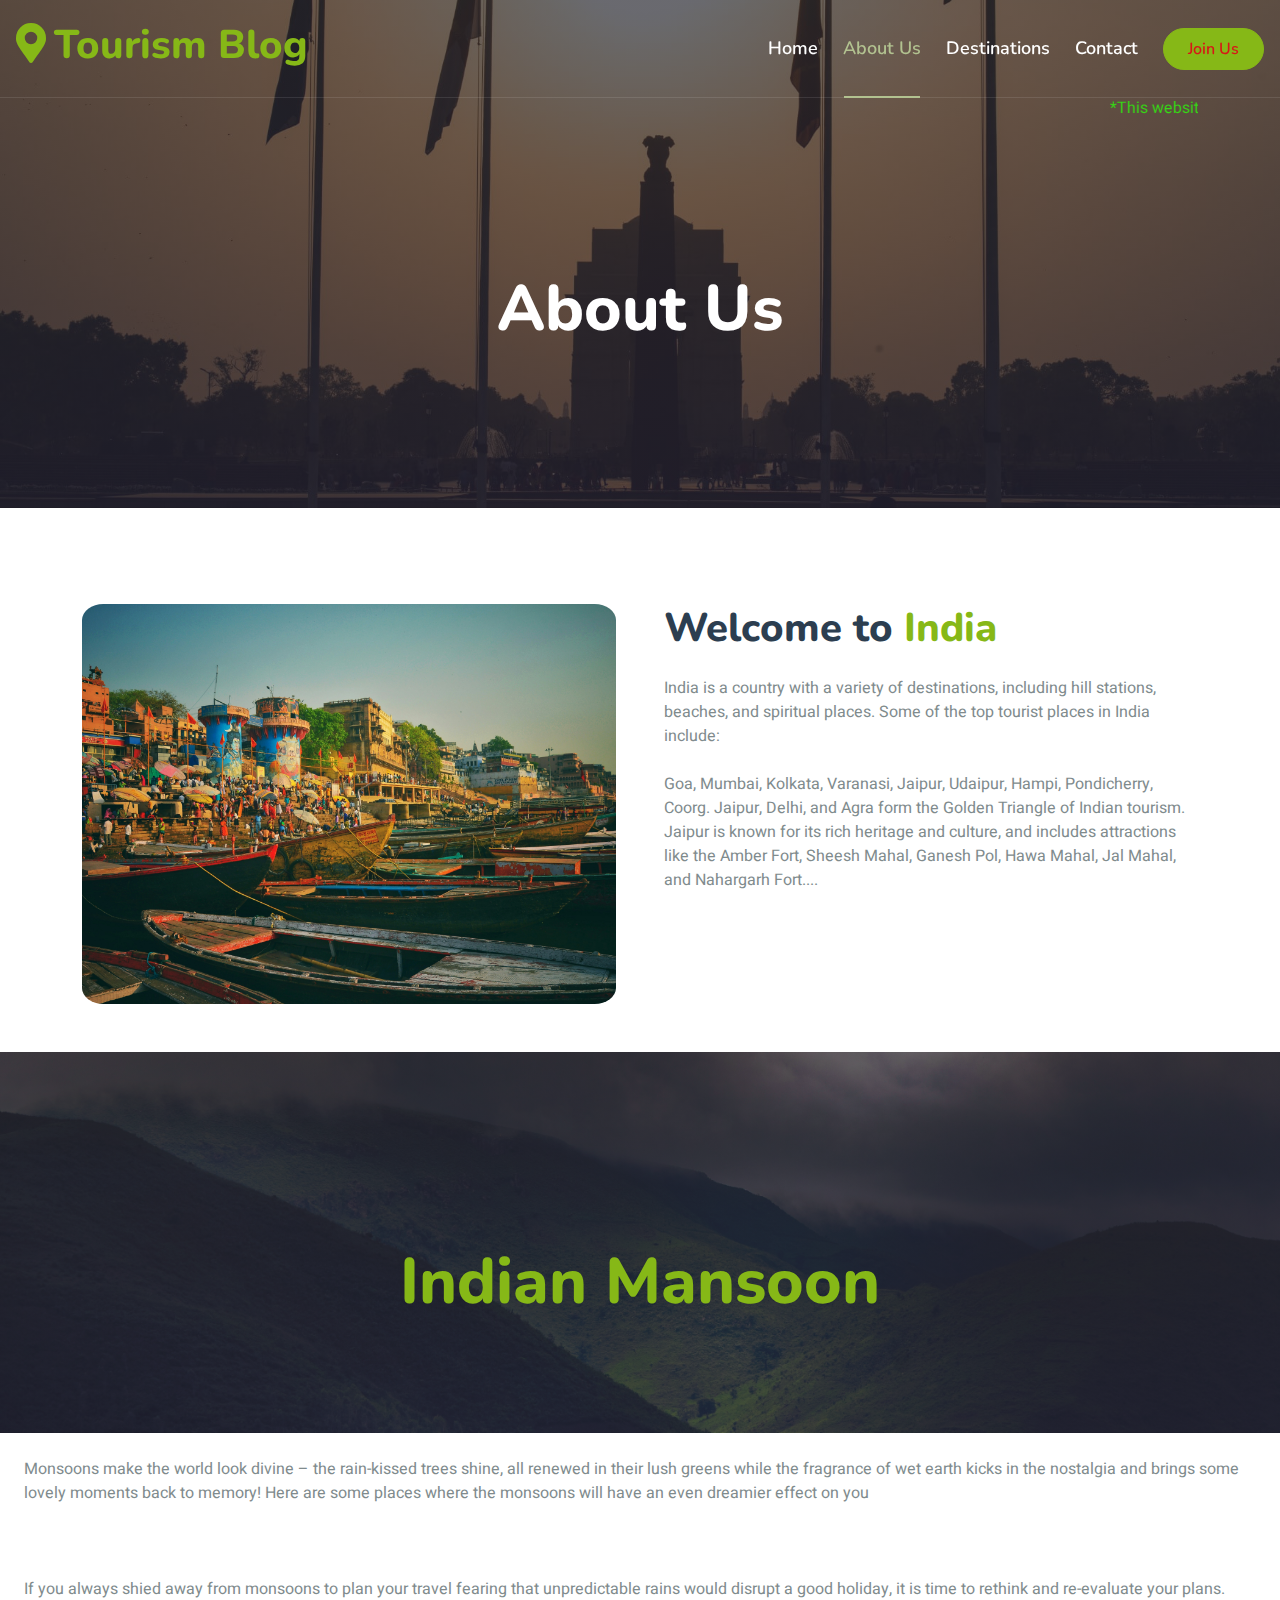
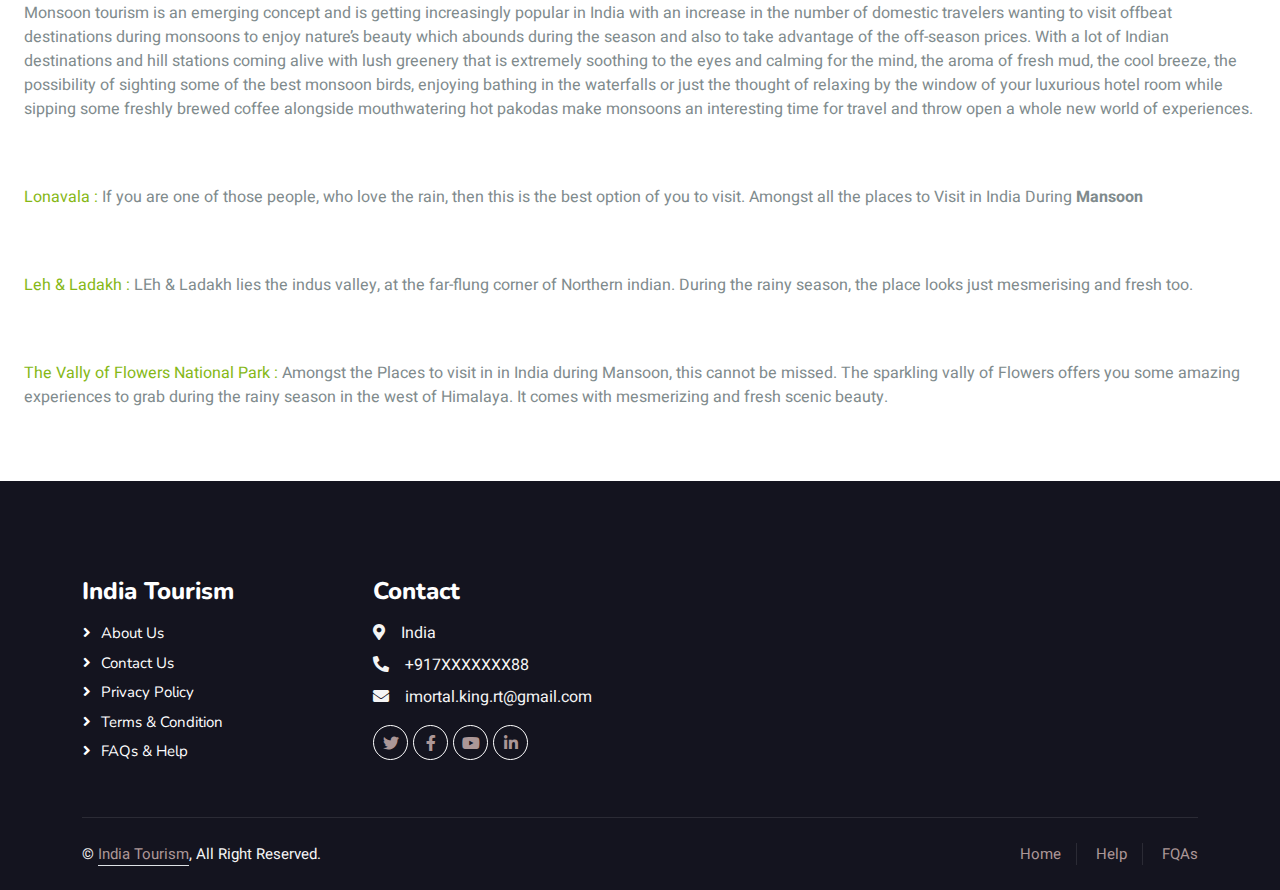
<file: about.html>
<!DOCTYPE html>
<html lang="en">
<head>
    <meta charset="utf-8">
    <title>About Us</title>
    <meta content="width=device-width, initial-scale=1.0" name="viewport">
    <meta content="" name="keywords">
    <meta content="" name="description">

    <link rel="preconnect" href="https://fonts.googleapis.com">
    <link rel="preconnect" href="https://fonts.gstatic.com" crossorigin>
    <link href="https://fonts.googleapis.com/css2?family=Heebo:wght@400;500;600&family=Nunito:wght@600;700;800&display=swap" rel="stylesheet">

    <link href="https://cdnjs.cloudflare.com/ajax/libs/font-awesome/5.10.0/css/all.min.css" rel="stylesheet">
    <link href="https://cdn.jsdelivr.net/npm/bootstrap-icons@1.4.1/font/bootstrap-icons.css" rel="stylesheet">

    <link href="css/bootstrap.min.css" rel="stylesheet">

    <!-- Template Stylesheet -->
    <link href="css/style.css" rel="stylesheet">
    <link rel="icon" href="./img/curriculum-vitae.png">
</head>
<body>
    <!-- Navbar-->
    <div class="container-fluid position-relative p-0">
        <nav class="navbar navbar-expand-lg navbar-light px-4 px-lg-3 py-3 py-lg-0">
            <a href="" class="navbar-brand p-0">
                <h1 class="text-primary"><i class="fa fa-map-marker-alt me-2"></i>Tourism Blog</h1>
            </a>
            <button class="navbar-toggler" type="button" data-bs-toggle="collapse" data-bs-target="#navbarCollapse">
                <span class="fa fa-bars"></span>
            </button>
            <div class="collapse navbar-collapse" id="navbarCollapse">
                <div class="navbar-nav ms-auto py-0">
                    <a href="index.html" class="nav-item nav-link">Home</a>
                    <a href="about.html" class="nav-item nav-link active">About Us</a>
                    <a href="Destination.html" class="nav-item nav-link">Destinations</a>
                   <a href="contact.html" class="nav-item nav-link">Contact</a>
                </div>
                <a href="" class="btn btn-primary rounded-pill py-2 px-4">Join Us</a>
            </div>
        </nav>
        <div class="container-fluid- bg-primary py-5 mb-5 header">
            <div class="container py-5">
                 <marquee behavior="scroll direction="Left" scrollamount="10" style="color:#37d817;">*This website is created for blogging purpose only, and most of its content is taken from the internet. *यह वेबसाइट केवल ब्लॉगिंग उद्देश्य के लिए बनाई गई है, और इसकी अधिकांश सामग्री इंटरनेट से ली गई है।</marquee>
                <div class="row justify-content-center py-5">
                    <div class="col-lg-10 pt-lg-5 mt-lg-5 text-center">
                        <h1 class="display-3 text-white mb-3 animated slideInDown">About Us</h1>
                    </div>   
                </div>
            </div>
        </div>
    </div>

    <div class="container-xxl py-5">
        <div class="container">
            <div class="row g-5">
                <div class="col-lg-6 wow fadeInUp" data-wow-delay="0.1s" style="min-height: 400px;">
                    <div class="position-relative h-100">
                        <img class="img-fluid position-absolute w-100 h-100" src="img/pr.jpg" alt="" style="object-fit: cover; border-radius: 4%;">
                    </div>
                </div>
                <div class="col-lg-6 wow fadeInUp" data-wow-delay="0.3s">
                    <h1 class="mb-4">Welcome to <span class="text-primary">India</span></h1>
                    <p class="mb-4">India is a country with a variety of destinations, including hill stations, beaches, and spiritual places. Some of the top tourist places in India include:</p>                   
                    <p class="mb-4">Goa, Mumbai, Kolkata, Varanasi, Jaipur, Udaipur, Hampi, Pondicherry, Coorg. 
                        Jaipur, Delhi, and Agra form the Golden Triangle of Indian tourism. Jaipur is known for its rich heritage and culture, and includes attractions like the Amber Fort, Sheesh Mahal, Ganesh Pol, Hawa Mahal, Jal Mahal, and Nahargarh Fort.<span id="dots">...</span></p>
                </div>
            </div>
        </div>
    </div>

    <div class="container-xxl py-5 im">
        <div class="row justify-content-center py-5">
            <div class="col-lg-10 pt-lg-5 mt-lg-5 text-center">
                <h1 class="display-3 text-white mb-3 animated slideInDown"><span class="text-primary">Indian Mansoon</span></h1>
            </div>   
        </div>
    </div>
    <p class="mb-4 p-4">Monsoons make the world look divine – the rain-kissed trees shine, all renewed in their lush greens while the fragrance of wet earth kicks in the nostalgia and brings some lovely moments back to memory! Here are some places where the monsoons will have an even dreamier effect on you</p>
    <p class="mb-3 p-4">If you always shied away from monsoons to plan your travel fearing that unpredictable rains would disrupt a good holiday, it is time to rethink and re-evaluate your plans. Monsoon tourism is an emerging concept and is getting increasingly popular in India with an increase in the number of domestic travelers wanting to visit offbeat destinations during monsoons to enjoy nature’s beauty which abounds during the season and also to take advantage of the off-season prices. With a lot of Indian destinations and hill stations coming alive with lush greenery that is extremely soothing to the eyes and calming for the mind, the aroma of fresh mud, the cool breeze, the possibility of sighting some of the best monsoon birds, enjoying bathing in the waterfalls or just the thought of relaxing by the window of your luxurious hotel room while sipping some freshly brewed coffee alongside mouthwatering hot pakodas make monsoons an interesting time for travel and throw open a whole new world of experiences.
    </p>
    <p class="display-7  p-4 "><span class="text-primary">Lonavala :</span> If you are one of those people, who love the rain, then this is the best option of you to visit. Amongst all the places to Visit in India During <strong>Mansoon</strong></p>

    <p class="display-7 p-4"><span class="text-primary">Leh & Ladakh :</span>
    LEh & Ladakh lies the indus valley, at the far-flung corner of Northern indian. During the rainy season, the place looks just mesmerising and fresh too.</p>

    <p class="display-7 p-4"><span class="text-primary">The Vally of Flowers National Park :</span>
       Amongst the Places to visit in in India during Mansoon, this cannot be missed. The sparkling vally of Flowers offers you some amazing experiences to grab during the rainy season in the west of Himalaya. It comes with mesmerizing and fresh scenic beauty.</p>
    
    <div class="container-fluid bg-dark text-light footer pt-5 mt-5 wow fadeIn" data-wow-delay="0.1s">
        <div class="container py-5">
            <div class="row g-5">
                <div class="col-lg-3 col-md-6">
                    <h4 class="text-white mb-3">India Tourism</h4>
                    <a class="btn btn-link" href="./about.html">About Us</a>
                    <a class="btn btn-link" href="./contact.html">Contact Us</a>
                    <a class="btn btn-link" href="#">Privacy Policy</a>
                    <a class="btn btn-link" href="#">Terms & Condition</a>
                    <a class="btn btn-link" href="./contact.html">FAQs & Help</a>
                </div>
                <div class="col-lg-3 col-md-6">
                    <h4 class="text-white mb-3">Contact</h4>
                    <p class="mb-2"><i class="fa fa-map-marker-alt me-3"></i>India</p>
                    <p class="mb-2"><i class="fa fa-phone-alt me-3"></i>+917XXXXXXX88</p>
                    <p class="mb-2"><i class="fa fa-envelope me-3"></i>imortal.king.rt@gmail.com</p>
                    <div class="d-flex pt-2">
                        <a class="btn btn-outline-light btn-social" href=""><i class="fab fa-twitter"></i></a>
                        <a class="btn btn-outline-light btn-social" href=""><i class="fab fa-facebook-f"></i></a>
                        <a class="btn btn-outline-light btn-social" href=""><i class="fab fa-youtube"></i></a>
                        <a class="btn btn-outline-light btn-social" href=""><i class="fab fa-linkedin-in"></i></a>
                    </div>
                </div>
            </div>
        </div>
        <div class="container">
            <div class="copyright">
                <div class="row">
                    <div class="col-md-6 text-center text-md-start mb-3 mb-md-0">
                        &copy; <a class="border-bottom" href="#">India Tourism</a>, All Right Reserved.
                    </div>
                    <div class="col-md-6 text-center text-md-end">
                        <div class="footer-menu">
                            <a href="./index.html">Home</a>
                            <a href="./contact.html">Help</a>
                            <a href="./contact.html">FQAs</a>
                        </div>
                    </div>
                </div>
            </div>
        </div>
    </div>
    <a href="#" class="btn btn-lg btn-primary btn-lg-circle back-to-top"><i class="bi bi-arrow-up"></i></a>


    <!-- JavaScript Libraries -->
    <script src="https://code.jquery.com/jquery-3.4.1.min.js"></script>
    <script src="https://cdn.jsdelivr.net/npm/bootstrap@5.0.0/dist/js/bootstrap.bundle.min.js"></script>
    <!-- Template Javascript -->
    <script src="js/main.js"></script>
</body>

</html>
</file>
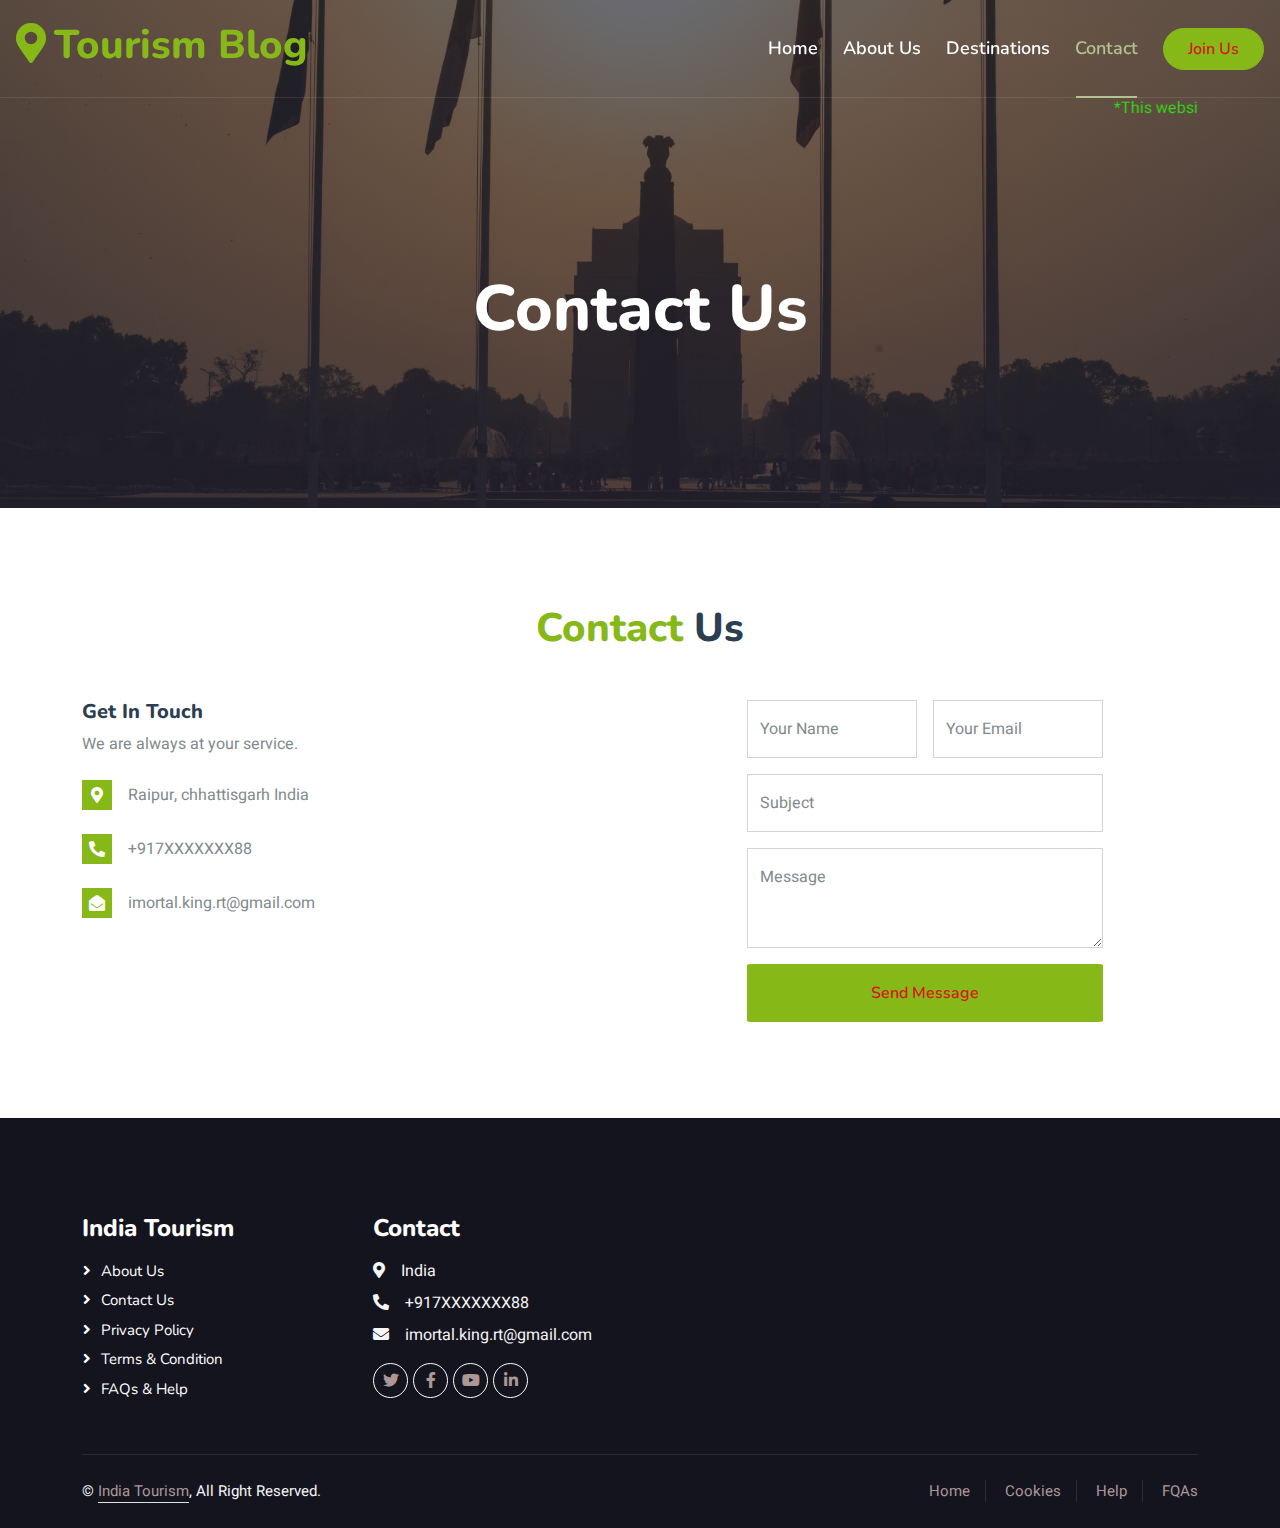
<file: contact.html>
<!DOCTYPE html>
<html lang="en">

<head>
    <meta charset="utf-8">
    <title>Contact Us</title>
    <meta content="width=device-width, initial-scale=1.0" name="viewport">
    <meta content="" name="keywords">
    <meta content="" name="description">

    <!-- Favicon -->
    <link href="./img/customer-service.png" rel="icon">

    <!-- Google Web Fonts -->
    <link rel="preconnect" href="https://fonts.googleapis.com">
    <link rel="preconnect" href="https://fonts.gstatic.com" crossorigin>
    <link href="https://fonts.googleapis.com/css2?family=Heebo:wght@400;500;600&family=Nunito:wght@600;700;800&display=swap" rel="stylesheet">

    <!-- Icon Font Stylesheet -->
    <link href="https://cdnjs.cloudflare.com/ajax/libs/font-awesome/5.10.0/css/all.min.css" rel="stylesheet">
    <link href="https://cdn.jsdelivr.net/npm/bootstrap-icons@1.4.1/font/bootstrap-icons.css" rel="stylesheet">

    <!-- Customized Bootstrap Stylesheet -->
    <link href="css/bootstrap.min.css" rel="stylesheet">

    <!-- Template Stylesheet -->
    <link href="css/style.css" rel="stylesheet">
</head>

<body>
    <div class="container-fluid position-relative p-0">
        <nav class="navbar navbar-expand-lg navbar-light px-4 px-lg-3 py-3 py-lg-0">
            <a href="" class="navbar-brand p-0">
                <h1 class="text-primary"><i class="fa fa-map-marker-alt me-2"></i>Tourism Blog</h1>
            </a>
            <button class="navbar-toggler" type="button" data-bs-toggle="collapse" data-bs-target="#navbarCollapse">
                <span class="fa fa-bars"></span>
            </button>
            <div class="collapse navbar-collapse" id="navbarCollapse">
                <div class="navbar-nav ms-auto py-0">
                    <a href="index.html" class="nav-item nav-link">Home</a>
                    <a href="about.html" class="nav-item nav-link">About Us</a>
                    <a href="Destination.html" class="nav-item nav-link">Destinations</a>
                   <a href="contact.html" class="nav-item nav-link active">Contact</a>
                </div>
                <a href="" class="btn btn-primary rounded-pill py-2 px-4">Join Us</a>
            </div>
        </nav>
        <div class="container-fluid- bg-primary py-5 mb-5 header">
            <div class="container py-5">
                 <marquee behavior="scroll direction="Left" scrollamount="10" style="color:#37d817;">*This website is created for blogging purpose only, and most of its content is taken from the internet. *यह वेबसाइट केवल ब्लॉगिंग उद्देश्य के लिए बनाई गई है, और इसकी अधिकांश सामग्री इंटरनेट से ली गई है।</marquee>
                <div class="row justify-content-center py-5">
                    <div class="col-lg-10 pt-lg-5 mt-lg-5 text-center">
                        <h1 class="display-3 text-white mb-3 animated slideInDown">Contact Us</h1>
                        
                    </div>
                </div>
            </div>
        </div>
    </div>


    <!-- Contact Start -->
    <div class="container-xxl py-5">
        <div class="container align-items-center">
            <div class="text-center wow fadeInUp">
                <h1 class="mb-5"><span class="text-primary">Contact </span>Us</h1>
            </div>
            <div class="row g-4">
                <div class="col-lg-7 col-md-6 wow fadeInUp">
                    <h5>Get In Touch</h5>
                    <p class="mb-4">We are always at your service.</p>
                    <div class="d-flex align-items-center mb-4">
                        <div class="d-flex align-items-center justify-content-center flex-shrink-0 bg-primary" style="width: 30px; height: 
                        30px;"">
                            <i class="fa fa-map-marker-alt text-white"></i>
                        </div>
                        <div class="ms-3">
                            
                            <p class="mb-0">Raipur, chhattisgarh India</p>
                        </div>
                    </div>
                    <div class="d-flex align-items-center mb-4">
                        <div class="d-flex align-items-center justify-content-center flex-shrink-0 bg-primary" style="width: 30px; height: 
                        30px;">
                            <i class="fa fa-phone-alt text-white"></i>
                        </div>
                        <div class="ms-3">
                            
                            <p class="mb-0">+917XXXXXXX88</p>
                        </div>
                    </div>
                    <div class="d-flex align-items-center">
                        <div class="d-flex align-items-center justify-content-center flex-shrink-0 bg-primary" style="width: 30px; height: 
                        30px;">
                            <i class="fa fa-envelope-open text-white" ></i>
                        </div>
                        <div class="ms-3">
                            <p class="mb-0">imortal.king.rt@gmail.com</p>
                        </div>
                    </div>
                </div>
               
                <div class="col-lg-4 col-md-12 wow fadeInUp" >
                    <form>
                        <div class="row g-3">
                            <div class="col-md-6">
                                <div class="form-floating">
                                    <input type="text" class="form-control" id="name" placeholder="Your Name">
                                    <label for="name">Your Name</label>
                                </div>
                            </div>
                            <div class="col-md-6">
                                <div class="form-floating">
                                    <input type="email" class="form-control" id="email" placeholder="Your Email">
                                    <label for="email">Your Email</label>
                                </div>
                            </div>
                            <div class="col-12">
                                <div class="form-floating">
                                    <input type="text" class="form-control" id="subject" placeholder="Subject">
                                    <label for="subject">Subject</label>
                                </div>
                            </div>
                            <div class="col-12">
                                <div class="form-floating">
                                    <textarea class="form-control" placeholder="Leave a message here" id="message" style="height: 100px"></textarea>
                                    <label for="message">Message</label>
                                </div>
                            </div>
                            <div class="col-12">
                                <button class="btn btn-primary w-100 py-3" type="submit" style="border-radius: 2%;">Send Message</button>
                            </div>
                        </div>
                    </form>
                </div>
            </div>
        </div>
    </div>
    <!-- Contact End -->


    <!-- Footer Start -->
    <div class="container-fluid bg-dark text-light footer pt-5 mt-5 wow fadeIn" data-wow-delay="0.1s">
        <div class="container py-5">
            <div class="row g-5">
                <div class="col-lg-3 col-md-6">
                    <h4 class="text-white mb-3">India Tourism</h4>
                    <a class="btn btn-link" href="./about.html">About Us</a>
                    <a class="btn btn-link" href="./contact.html">Contact Us</a>
                    <a class="btn btn-link" href="#">Privacy Policy</a>
                    <a class="btn btn-link" href="#">Terms & Condition</a>
                    <a class="btn btn-link" href="./contact.html">FAQs & Help</a>
                </div>
                <div class="col-lg-3 col-md-6">
                    <h4 class="text-white mb-3">Contact</h4>
                    <p class="mb-2"><i class="fa fa-map-marker-alt me-3"></i>India</p>
                    <p class="mb-2"><i class="fa fa-phone-alt me-3"></i>+917XXXXXXX88</p>
                    <p class="mb-2"><i class="fa fa-envelope me-3"></i>imortal.king.rt@gmail.com</p>
                    <div class="d-flex pt-2">
                        <a class="btn btn-outline-light btn-social" href=""><i class="fab fa-twitter"></i></a>
                        <a class="btn btn-outline-light btn-social" href=""><i class="fab fa-facebook-f"></i></a>
                        <a class="btn btn-outline-light btn-social" href=""><i class="fab fa-youtube"></i></a>
                        <a class="btn btn-outline-light btn-social" href=""><i class="fab fa-linkedin-in"></i></a>
                    </div>
                </div>
                
                
            </div>
        </div>
        <div class="container">
            <div class="copyright">
                <div class="row">
                    <div class="col-md-6 text-center text-md-start mb-3 mb-md-0">
                        &copy; <a class="border-bottom" href="#">India Tourism</a>, All Right Reserved.

                    </div>
                    <div class="col-md-6 text-center text-md-end">
                        <div class="footer-menu">
                            <a href="./index.html">Home</a>
                            <a href="">Cookies</a>
                            <a href="./contact.html">Help</a>
                            <a href="./contact.html">FQAs</a>
                        </div>
                    </div>
                </div>
            </div>
        </div>
    </div>
    <!-- Footer End -->


  

    <!-- JavaScript Libraries -->
    <script src="https://code.jquery.com/jquery-3.4.1.min.js"></script>
    <script src="https://cdn.jsdelivr.net/npm/bootstrap@5.0.0/dist/js/bootstrap.bundle.min.js"></script>
   
    <!-- Template Javascript -->
    <script src="js/main.js"></script>
</body>

</html>
</file>
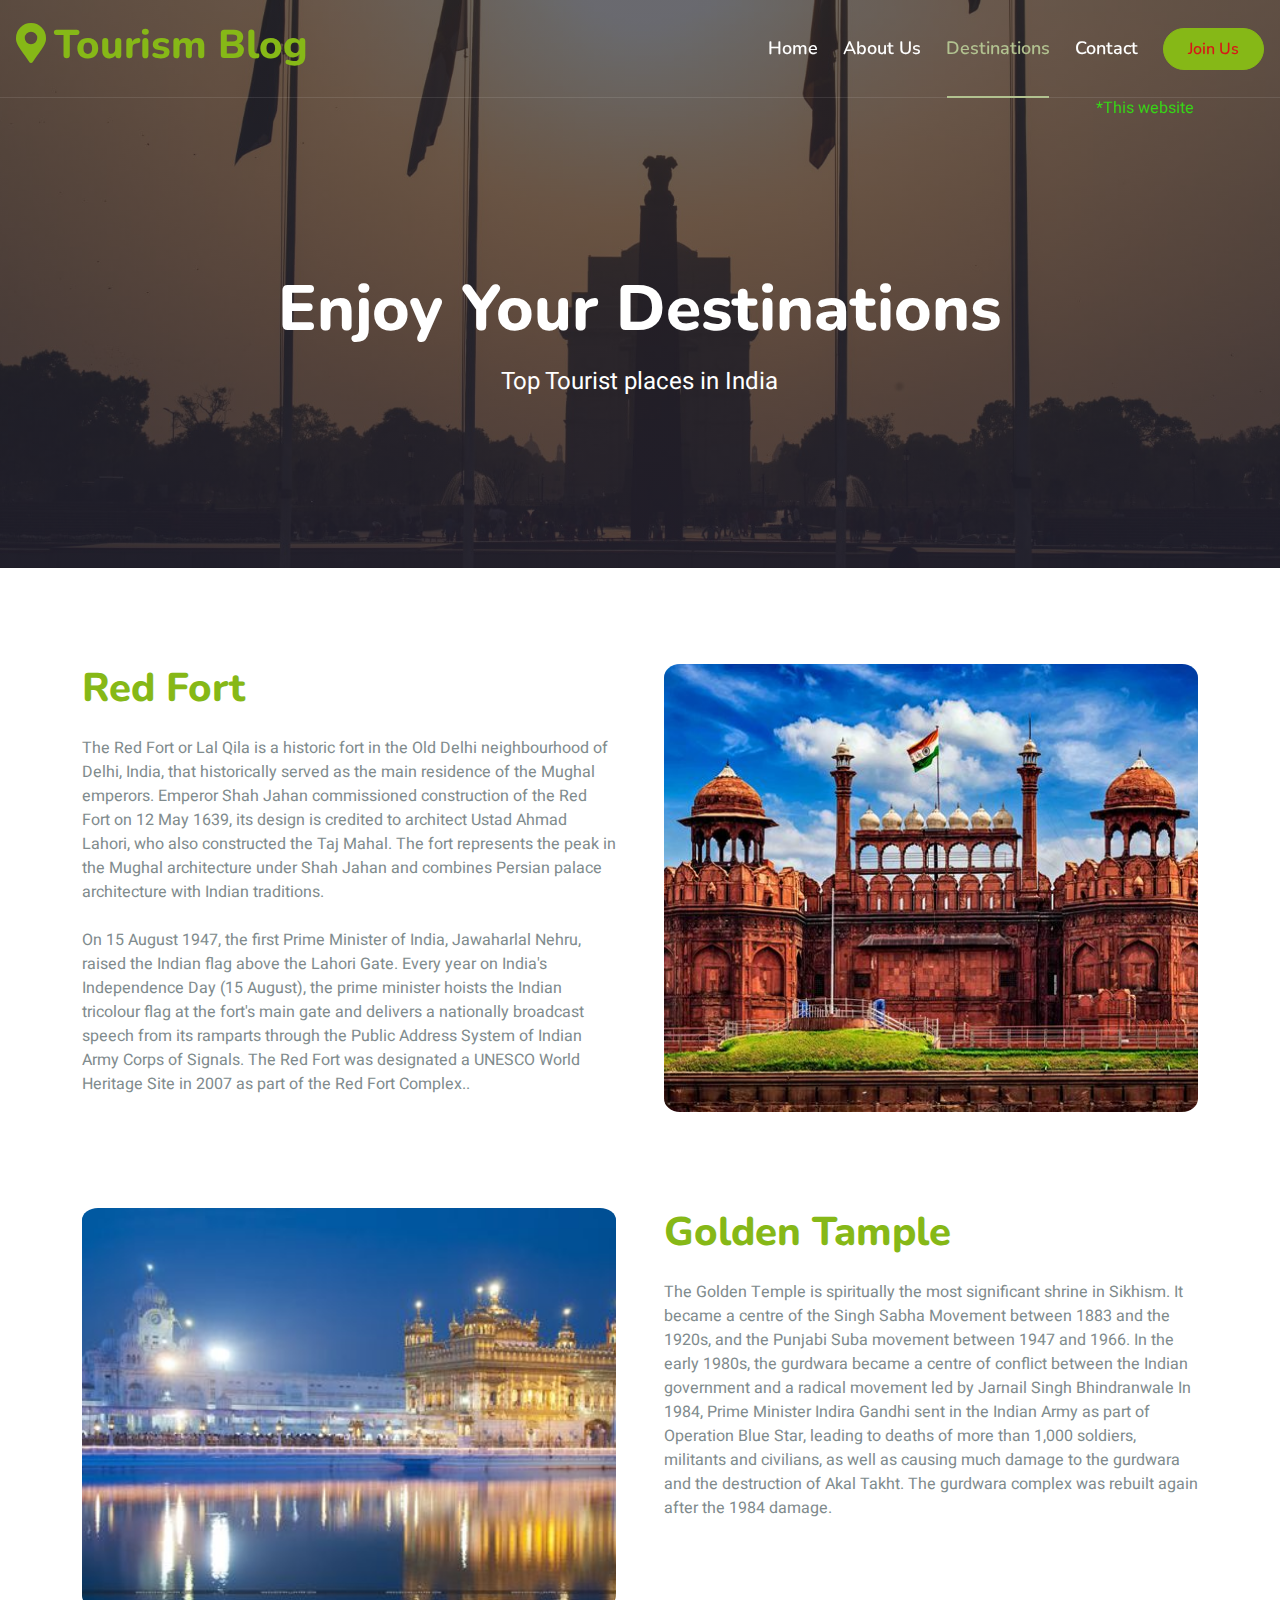
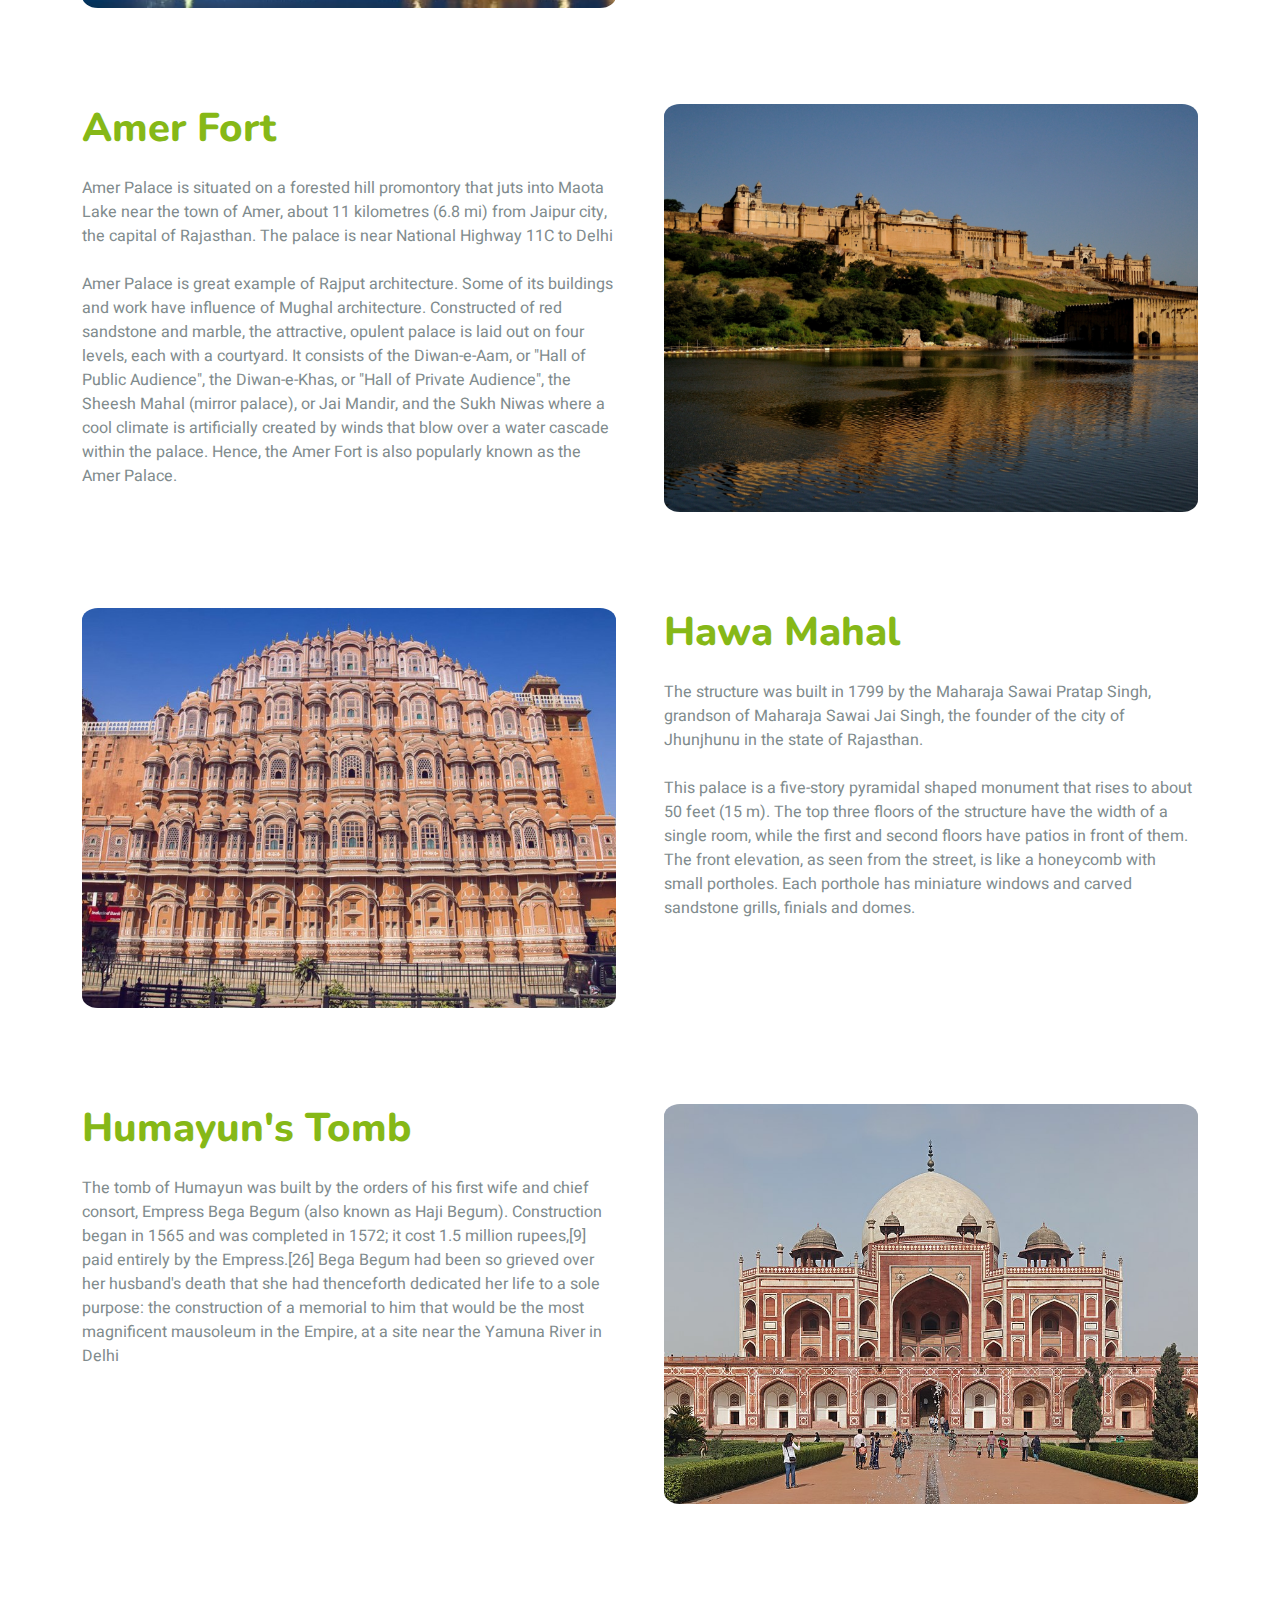
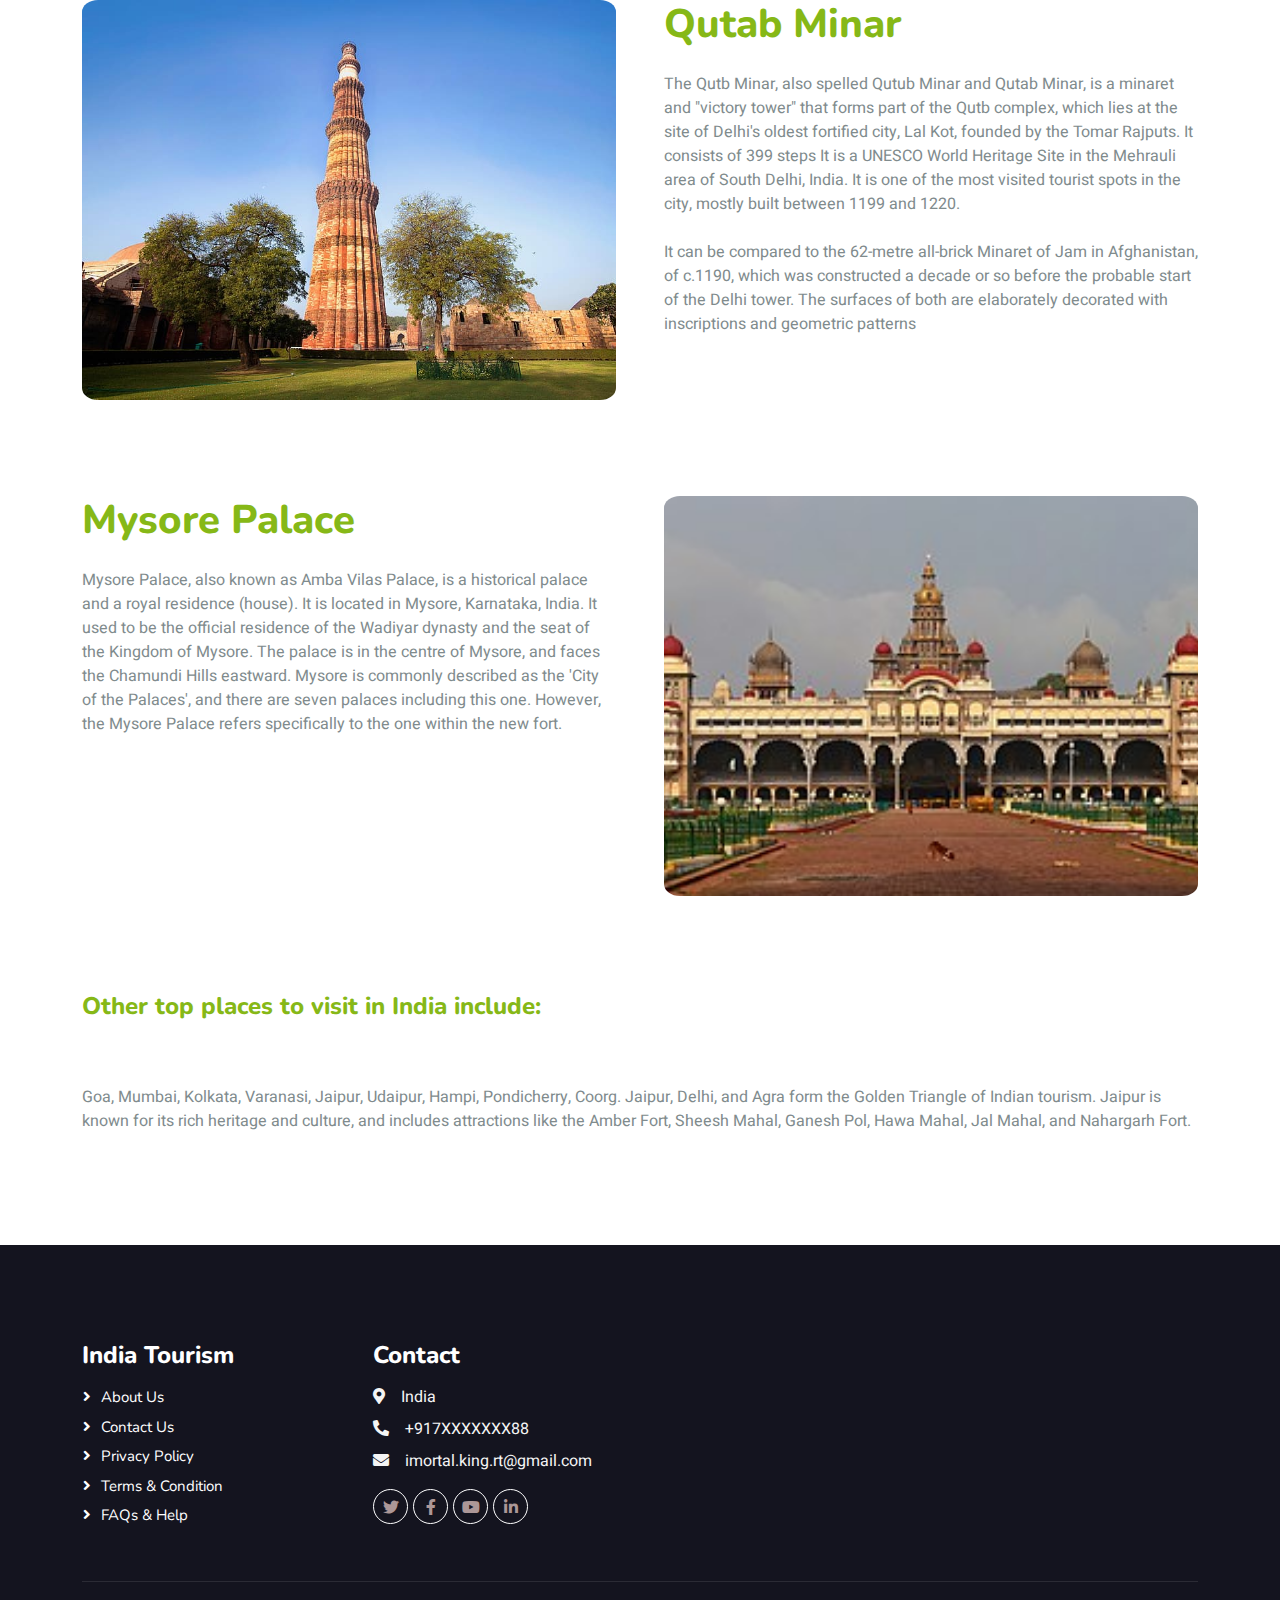
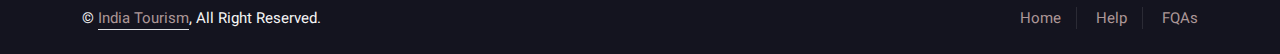
<file: Destination.html>
<!DOCTYPE html>
<html lang="en">
<head>
    <meta charset="utf-8">
    <title>Destination</title>
    <meta content="width=device-width, initial-scale=1.0" name="viewport">
    <meta content="" name="keywords">
    <meta content="" name="description">

    <link rel="preconnect" href="https://fonts.googleapis.com">
    <link rel="preconnect" href="https://fonts.gstatic.com" crossorigin>
    <link href="https://fonts.googleapis.com/css2?family=Heebo:wght@400;500;600&family=Nunito:wght@600;700;800&display=swap" rel="stylesheet">

    <link href="https://cdnjs.cloudflare.com/ajax/libs/font-awesome/5.10.0/css/all.min.css" rel="stylesheet">
    <link href="https://cdn.jsdelivr.net/npm/bootstrap-icons@1.4.1/font/bootstrap-icons.css" rel="stylesheet">

    <link href="css/bootstrap.min.css" rel="stylesheet">

    <!-- Template Stylesheet -->
    <link href="css/style.css" rel="stylesheet">
        <link rel="icon" href="./img/map.png">
</head>
<body>
    <!-- Navbar -->
    <div class="container-fluid position-relative p-0">
        <nav class="navbar navbar-expand-lg navbar-light px-4 px-lg-3 py-3 py-lg-0">
            <a href="" class="navbar-brand p-0">
                <h1 class="text-primary"><i class="fa fa-map-marker-alt me-2"></i>Tourism Blog</h1>
            </a>
            <button class="navbar-toggler" type="button" data-bs-toggle="collapse" data-bs-target="#navbarCollapse">
                <span class="fa fa-bars"></span>
            </button>
            <div class="collapse navbar-collapse" id="navbarCollapse">
                <div class="navbar-nav ms-auto py-0">
                    <a href="index.html" class="nav-item nav-link">Home</a>
                    <a href="about.html" class="nav-item nav-link">About Us</a>
                    <a href="Destination.html" class="nav-item nav-link active">Destinations</a>
                   <a href="contact.html" class="nav-item nav-link">Contact</a>
                </div>
                <a href="" class="btn btn-primary rounded-pill py-2 px-4">Join Us</a>
            </div>
        </nav>
        <div class="container-fluid- bg-primary py-5 mb-5 header">
            <div class="container py-5">
                 <marquee behavior="scroll direction="Left" scrollamount="10" style="color:#37d817;">*This website is created for blogging purpose only, and most of its content is taken from the internet. *यह वेबसाइट केवल ब्लॉगिंग उद्देश्य के लिए बनाई गई है, और इसकी अधिकांश सामग्री इंटरनेट से ली गई है।</marquee>
                <div class="row justify-content-center py-5">
                    <div class="col-lg-10 pt-lg-5 mt-lg-5 text-center">
                        <h1 class="display-3 text-white mb-3 animated slideInDown">Enjoy Your Destinations</h1>
                        <p class="fs-4 text-white mb-4 animated slideInDown">Top Tourist places in India</p>
                    </div>
                </div>
            </div>
        </div>
    </div>

    <div class="container-xxl py-5">
        <div class="container">
            <div class="row g-5">
                
                <div class="col-lg-6 wow fadeInUp" data-wow-delay="0.3s">
                    <h1 class="mb-4"><span class="text-primary">Red Fort</span></h1>
                    <p class="mb-4">The Red Fort or Lal Qila is a historic fort in the Old Delhi neighbourhood of Delhi, India, that historically served as the main residence of the Mughal emperors. Emperor Shah Jahan commissioned construction of the Red Fort on 12 May 1639, its design is credited to architect Ustad Ahmad Lahori, who also constructed the Taj Mahal. The fort represents the peak in the Mughal architecture under Shah Jahan and combines Persian palace architecture with Indian traditions.</p>                        
                     <p>   On 15 August 1947, the first Prime Minister of India, Jawaharlal Nehru, raised the Indian flag above the Lahori Gate. Every year on India's Independence Day (15 August), the prime minister hoists the Indian tricolour flag at the fort's main gate and delivers a nationally broadcast speech from its ramparts through the Public Address System of Indian Army Corps of Signals.
                        
                        The Red Fort was designated a UNESCO World Heritage Site in 2007 as part of the Red Fort Complex..</p>
                </div>
                <div class="col-lg-6 wow fadeInUp" data-wow-delay="0.1s" style="min-height: 400px;">
                    <div class="position-relative h-100">
                        <img class="img-fluid position-absolute w-100 h-100" src="img/red-fort.jpeg" alt="" style="object-fit: cover; border-radius: 3%;">
                    </div>
                </div>
            </div>
        </div>
    </div>

    <div class="container-xxl py-5">
        <div class="container">
            <div class="row g-5">
                <div class="col-lg-6 wow fadeInUp" data-wow-delay="0.1s" style="min-height: 400px;">
                    <div class="position-relative h-100">
                        <img class="img-fluid position-absolute w-100 h-100" src="img/golden-tample.jpg" alt="" style="object-fit: cover; border-radius: 3%;">
                    </div>
                </div>
                <div class="col-lg-6 wow fadeInUp" data-wow-delay="0.3s">
                    <h1 class="mb-4"><span class="text-primary">Golden Tample</span></h1>
                    <p class="mb-4">The Golden Temple is spiritually the most significant shrine in Sikhism. It became a centre of the Singh Sabha Movement between 1883 and the 1920s, and the Punjabi Suba movement between 1947 and 1966. In the early 1980s, the gurdwara became a centre of conflict between the Indian government and a radical movement led by Jarnail Singh Bhindranwale In 1984, Prime Minister Indira Gandhi sent in the Indian Army as part of Operation Blue Star, leading to deaths of more than 1,000 soldiers, militants and civilians, as well as causing much damage to the gurdwara and the destruction of Akal Takht. The gurdwara complex was rebuilt again after the 1984 damage.</p>
                </div>
            </div>
        </div>
    </div>

    <div class="container-xxl py-5">
        <div class="container">
            <div class="row g-5">
                
                <div class="col-lg-6 wow fadeInUp" data-wow-delay="0.3s">
                    <h1 class="mb-4"><span class="text-primary">Amer Fort</span></h1>
                    <p class="mb-4">Amer Palace is situated on a forested hill promontory that juts into Maota Lake near the town of Amer, about 11 kilometres (6.8 mi) from Jaipur city, the capital of Rajasthan. The palace is near National Highway 11C to Delhi</p>
                    <p class="mb-4">Amer Palace is great example of Rajput architecture. Some of its buildings and work have influence of Mughal architecture. Constructed of red sandstone and marble, the attractive, opulent palace is laid out on four levels, each with a courtyard. It consists of the Diwan-e-Aam, or "Hall of Public Audience", the Diwan-e-Khas, or "Hall of Private Audience", the Sheesh Mahal (mirror palace), or Jai Mandir, and the Sukh Niwas where a cool climate is artificially created by winds that blow over a water cascade within the palace. Hence, the Amer Fort is also popularly known as the Amer Palace.</p>
                </div>
                <div class="col-lg-6 wow fadeInUp" data-wow-delay="0.1s" style="min-height: 400px;">
                    <div class="position-relative h-100">
                        <img class="img-fluid position-absolute w-100 h-100" src="img/amer-fort.jpg" alt="" style="object-fit: cover; border-radius: 3%;">
                    </div>
                </div>
            </div>
        </div>
    </div>

    <div class="container-xxl py-5">
        <div class="container">
            <div class="row g-5">
                <div class="col-lg-6 wow fadeInUp" data-wow-delay="0.1s" style="min-height: 400px;">
                    <div class="position-relative h-100">
                        <img class="img-fluid position-absolute w-100 h-100" src="img/HAWAMAHAL.jpeg" alt="" style="object-fit: cover; border-radius: 3%;">
                    </div>
                </div>
                <div class="col-lg-6 wow fadeInUp" data-wow-delay="0.3s">
                    <h1 class="mb-4"><span class="text-primary">Hawa Mahal</span></h1>
                    <p class="mb-4">The structure was built in 1799 by the Maharaja Sawai Pratap Singh, grandson of Maharaja Sawai Jai Singh, the founder of the city of Jhunjhunu in the state of Rajasthan.</p>
                    <p class="mb-4">This palace is a five-story pyramidal shaped monument that rises to about 50 feet (15 m). The top three floors of the structure have the width of a single room, while the first and second floors have patios in front of them. The front elevation, as seen from the street, is like a honeycomb with small portholes. Each porthole has miniature windows and carved sandstone grills, finials and domes.</p>
                </div>
            </div>
        </div>
    </div>

    <div class="container-xxl py-5">
        <div class="container">
            <div class="row g-5">
                
                <div class="col-lg-6 wow fadeInUp" data-wow-delay="0.3s">
                    <h1 class="mb-4"><span class="text-primary">Humayun's Tomb</span></h1>
                    <p class="mb-4">The tomb of Humayun was built by the orders of his first wife and chief consort, Empress Bega Begum (also known as Haji Begum). Construction began in 1565 and was completed in 1572; it cost 1.5 million rupees,[9] paid entirely by the Empress.[26] Bega Begum had been so grieved over her husband's death that she had thenceforth dedicated her life to a sole purpose: the construction of a memorial to him that would be the most magnificent mausoleum in the Empire, at a site near the Yamuna River in Delhi</p>
                </div>
                <div class="col-lg-6 wow fadeInUp" data-wow-delay="0.1s" style="min-height: 400px;">
                    <div class="position-relative h-100">
                        <img class="img-fluid position-absolute w-100 h-100" src="img/Humayun.jpg" alt="" style="object-fit: cover; border-radius: 3%;">
                    </div>
                </div>
            </div>
        </div>
    </div>

    <div class="container-xxl py-5">
        <div class="container">
            <div class="row g-5">
                <div class="col-lg-6 wow fadeInUp" data-wow-delay="0.1s" style="min-height: 400px;">
                    <div class="position-relative h-100">
                        <img class="img-fluid position-absolute w-100 h-100" src="img/qutub-minar.jpg" alt="" style="object-fit: cover; border-radius: 3%;">
                    </div>
                </div>
                <div class="col-lg-6 wow fadeInUp" data-wow-delay="0.3s">
                    <h1 class="mb-4"><span class="text-primary">Qutab Minar</span></h1>
                    <p class="mb-4">The Qutb Minar, also spelled Qutub Minar and Qutab Minar, is a minaret and "victory tower" that forms part of the Qutb complex, which lies at the site of Delhi's oldest fortified city, Lal Kot, founded by the Tomar Rajputs. It consists of 399 steps It is a UNESCO World Heritage Site in the Mehrauli area of South Delhi, India. It is one of the most visited tourist spots in the city, mostly built between 1199 and 1220.</p>

                        <p>It can be compared to the 62-metre all-brick Minaret of Jam in Afghanistan, of c.1190, which was constructed a decade or so before the probable start of the Delhi tower. The surfaces of both are elaborately decorated with inscriptions and geometric patterns</p>
                </div>
            </div>
        </div>
    </div>

    <div class="container-xxl py-5">
        <div class="container">
            <div class="row g-5">
                
                <div class="col-lg-6 wow fadeInUp">
                    <h1 class="mb-4"><span class="text-primary">Mysore Palace</span></h1>
                    <p class="mb-4">Mysore Palace, also known as Amba Vilas Palace, is a historical palace and a royal residence (house). It is located in Mysore, Karnataka, India. It used to be the official residence of the Wadiyar dynasty and the seat of the Kingdom of Mysore. The palace is in the centre of Mysore, and faces the Chamundi Hills eastward. Mysore is commonly described as the 'City of the Palaces', and there are seven palaces including this one. However, the Mysore Palace refers specifically to the one within the new fort.</p>
                </div>
                <div class="col-lg-6 wow fadeInUp" style="min-height: 400px;">
                    <div class="position-relative h-100">
                        <img class="img-fluid position-absolute w-100 h-100" src="img/Mysore_Palace.jpg" alt="" style="object-fit: cover; border-radius: 3%;">
                    </div>
                </div>
            </div>
        </div>
    </div>

    <div class="container-xxl py-5">
        <div class="container">
            <div class="row g-5">
                <h4 class="mb-3"><span class="text-primary">Other top places to visit in India include:</span></h4>
                <p>Goa, Mumbai, Kolkata, Varanasi, Jaipur, Udaipur, Hampi, Pondicherry, Coorg. 
                Jaipur, Delhi, and Agra form the Golden Triangle of Indian tourism. Jaipur is known for its rich heritage and culture, and includes attractions like the Amber Fort, Sheesh Mahal, Ganesh Pol, Hawa Mahal, Jal Mahal, and Nahargarh Fort. </p></div>
        </div>
    </div>

    <div class="container-fluid bg-dark text-light footer pt-5 mt-5 wow fadeIn" data-wow-delay="0.1s">
        <div class="container py-5">
            <div class="row g-5">
                <div class="col-lg-3 col-md-6">
                    <h4 class="text-white mb-3">India Tourism</h4>
                    <a class="btn btn-link" href="./about.html">About Us</a>
                    <a class="btn btn-link" href="./contact.html">Contact Us</a>
                    <a class="btn btn-link" href="#">Privacy Policy</a>
                    <a class="btn btn-link" href="#">Terms & Condition</a>
                    <a class="btn btn-link" href="./contact.html">FAQs & Help</a>
                </div>
                <div class="col-lg-3 col-md-6">
                    <h4 class="text-white mb-3">Contact</h4>
                    <p class="mb-2"><i class="fa fa-map-marker-alt me-3"></i>India</p>
                    <p class="mb-2"><i class="fa fa-phone-alt me-3"></i>+917XXXXXXX88</p>
                    <p class="mb-2"><i class="fa fa-envelope me-3"></i>imortal.king.rt@gmail.com</p>
                    <div class="d-flex pt-2">
                        <a class="btn btn-outline-light btn-social" href=""><i class="fab fa-twitter"></i></a>
                        <a class="btn btn-outline-light btn-social" href=""><i class="fab fa-facebook-f"></i></a>
                        <a class="btn btn-outline-light btn-social" href=""><i class="fab fa-youtube"></i></a>
                        <a class="btn btn-outline-light btn-social" href=""><i class="fab fa-linkedin-in"></i></a>
                    </div>
                </div>
            </div>
        </div>
        <div class="container">
            <div class="copyright">
                <div class="row">
                    <div class="col-md-6 text-center text-md-start mb-3 mb-md-0">
                        &copy; <a class="border-bottom" href="#">India Tourism</a>, All Right Reserved.
                    </div>
                    <div class="col-md-6 text-center text-md-end">
                        <div class="footer-menu">
                            <a href="./index.html">Home</a>
                            <a href="./contact.html">Help</a>
                            <a href="./contact.html">FQAs</a>
                        </div>
                    </div>
                </div>
            </div>
        </div>
    </div>
    <a href="#" class="btn btn-lg btn-primary btn-lg-circle back-to-top"><i class="bi bi-arrow-up"></i></a>


    <!-- JavaScript Libraries -->
    <script src="https://code.jquery.com/jquery-3.4.1.min.js"></script>
    <script src="https://cdn.jsdelivr.net/npm/bootstrap@5.0.0/dist/js/bootstrap.bundle.min.js"></script>
    <!-- Template Javascript -->
    <script src="js/main.js"></script>
</body>

</html>
</file>
<file: css/style.css>
/********** Template CSS **********/
:root {
    --primary: #b2c290;
    --secondary: #c6628f;
    --light: #ac9797;
    --dark: #14141F;
}

.fw-medium {
    font-weight: 600 !important;
}

.fw-semi-bold {
    font-weight: 700 !important;
}

.back-to-top {
    position: fixed;
    display: none;
    right: 45px;
    bottom: 45px;
    z-index: 99;
    border-radius: 50%;
}
/*** Button ***/
.btn {
    font-family: 'Nunito', sans-serif;
    font-weight: 600;
    transition: .5s;
}

.btn.btn-primary,
.btn.btn-secondary {
    color: #d81717;
}

.btn-square {
    width: 38px;
    height: 38px;
}

.btn-sm-square {
    width: 32px;
    height: 32px;
}

.btn-lg-square {
    width: 48px;
    height: 48px;
}

.btn-square,
.btn-sm-square,
.btn-lg-square {
    padding: 0;
    display: flex;
    align-items: center;
    justify-content: center;
    font-weight: normal;
    border-radius: 0px;
}


/*** Navbar ***/
.navbar-light .navbar-nav .nav-link {
    font-family: 'Nunito', sans-serif;
    position: relative;
    margin-right: 25px;
    padding: 35px 0;
    color: #FFFFFF !important;
    font-size: 18px;
    font-weight: 600;
    outline: none;
    transition: .5s;
}

.sticky-top.navbar-light .navbar-nav .nav-link {
    padding: 20px 0;
    color: var(--dark) !important;
}

.navbar-light .navbar-nav .nav-link:hover,
.navbar-light .navbar-nav .nav-link.active {
    color: var(--primary) !important;
}

.navbar-light .navbar-brand img {
    max-height: 60px;
    transition: .5s;
}

.sticky-top.navbar-light .navbar-brand img {
    max-height: 45px;
}

@media (max-width: 991.98px) {
    .sticky-top.navbar-light {
        position: relative;
        background: #FFFFFF;
    }

    .navbar-light .navbar-collapse {
        margin-top: 15px;
        border-top: 1px solid #DDDDDD;
    }

    .navbar-light .navbar-nav .nav-link,
    .sticky-top.navbar-light .navbar-nav .nav-link {
        padding: 10px 0;
        margin-left: 0;
        color: var(--dark) !important;
    }

    .navbar-light .navbar-brand img {
        max-height: 45px;
    }
}

@media (min-width: 992px) {
    .navbar-light {
        position: absolute;
        width: 100%;
        top: 0;
        left: 0;
        border-bottom: 1px solid rgba(256, 256, 256, .1);
        z-index: 999;
    }
    
    .sticky-top.navbar-light {
        position: fixed;
        background: #5fe9b6;
    }

    .navbar-light .navbar-nav .nav-link::before {
        position: absolute;
        content: "";
        width: 0;
        height: 2px;
        bottom: -1px;
        left: 50%;
        background: var(--primary);
        transition: .5s;
    }

    .navbar-light .navbar-nav .nav-link:hover::before,
    .navbar-light .navbar-nav .nav-link.active::before {
        width: calc(100% - 2px);
        left: 1px;
    }

    .navbar-light .navbar-nav .nav-link.nav-contact::before {
        display: none;
    }
}


/*** Hero Header ***/
.header{
    background: linear-gradient(rgba(42, 42, 50, 0.7), rgba(40, 40, 58, 0.7)), url(../img/home.jpeg);
    background-position: center center;
    background-repeat: no-repeat;
    background-size: cover;
}

.breadcrumb-item + .breadcrumb-item::before {
    color: rgba(255, 255, 255, .5);
}


/*** Section Title ***/
.section-title {
    position: relative;
    display: inline-block;
    text-transform: uppercase;
}

.section-title::before {
    position: absolute;
    content: "";
    width: calc(100% + 80px);
    height: 2px;
    top: 4px;
    left: -40px;
    background: var(--primary);
    z-index: -1;
}

.section-title::after {
    position: absolute;
    content: "";
    width: calc(100% + 120px);
    height: 2px;
    bottom: 5px;
    left: -60px;
    background: var(--primary);
    z-index: -1;
}

.section-title.text-start::before {
    width: calc(100% + 40px);
    left: 0;
}

.section-title.text-start::after {
    width: calc(100% + 60px);
    left: 0;
}


/*** Service ***/
.service-item {
    box-shadow: 0 0 45px rgba(0, 0, 0, .08);
    transition: .5s;
}

.service-item:hover {
    background: var(--primary);
}

.service-item * {
    transition: .5s;
}

.service-item:hover * {
    color: var(--light) !important;
}


/*** Destination ***/
.destination img {
    transition: .5s;
}

.destination a:hover img {
    transform: scale(1.1);
}


/*** Package ***/
.package-item {
    box-shadow: 0 0 45px rgba(0, 0, 0, .08);
}

.package-item img {
    transition: .5s;
}

.package-item:hover img {
    transform: scale(1.1);
}


/*** Booking ***/
.booking {
    background: linear-gradient(rgba(15, 23, 43, .7), rgba(15, 23, 43, .7)), url(../img/booking.jpg);
    background-position: center center;
    background-repeat: no-repeat;
    background-size: cover;
}


/*** Team ***/
.team-item {
    box-shadow: 0 0 45px rgba(0, 0, 0, .08);
}

.team-item img {
    transition: .5s;
}

.team-item:hover img {
    transform: scale(1.1);
}

.team-item .btn {
    background: #FFFFFF;
    color: var(--primary);
    border-radius: 20px;
    border-bottom: 1px solid var(--primary);
}

.team-item .btn:hover {
    background: var(--primary);
    color: #FFFFFF;
}


/*** Testimonial ***/
.testimonial-carousel::before {
    position: absolute;
    content: "";
    top: 0;
    left: 0;
    height: 100%;
    width: 0;
    background: linear-gradient(to right, rgba(255, 255, 255, 1) 0%, rgba(255, 255, 255, 0) 100%);
    z-index: 1;
}

.testimonial-carousel::after {
    position: absolute;
    content: "";
    top: 0;
    right: 0;
    height: 100%;
    width: 0;
    background: linear-gradient(to left, rgba(255, 255, 255, 1) 0%, rgba(255, 255, 255, 0) 100%);
    z-index: 1;
}

@media (min-width: 768px) {
    .testimonial-carousel::before,
    .testimonial-carousel::after {
        width: 200px;
    }
}

@media (min-width: 992px) {
    .testimonial-carousel::before,
    .testimonial-carousel::after {
        width: 300px;
    }
}

.testimonial-carousel .owl-item .testimonial-item,
.testimonial-carousel .owl-item.center .testimonial-item * {
    transition: .5s;
}

.testimonial-carousel .owl-item.center .testimonial-item {
    background: var(--primary) !important;
    border-color: var(--primary) !important;
}

.testimonial-carousel .owl-item.center .testimonial-item * {
    color: #FFFFFF !important;
}

.testimonial-carousel .owl-dots {
    margin-top: 24px;
    display: flex;
    align-items: flex-end;
    justify-content: center;
}

.testimonial-carousel .owl-dot {
    position: relative;
    display: inline-block;
    margin: 0 5px;
    width: 15px;
    height: 15px;
    border: 1px solid #CCCCCC;
    border-radius: 15px;
    transition: .5s;
}

.testimonial-carousel .owl-dot.active {
    background: var(--primary);
    border-color: var(--primary);
}


/*** Footer ***/
.footer .btn.btn-social {
    margin-right: 5px;
    width: 35px;
    height: 35px;
    display: flex;
    align-items: center;
    justify-content: center;
    color: var(--light);
    font-weight: normal;
    border: 1px solid #FFFFFF;
    border-radius: 35px;
    transition: .3s;
}

.footer .btn.btn-social:hover {
    color: var(--primary);
}

.footer .btn.btn-link {
    display: block;
    margin-bottom: 5px;
    padding: 0;
    text-align: left;
    color: #FFFFFF;
    font-size: 15px;
    font-weight: normal;
    text-transform: capitalize;
    transition: .3s;
}

.footer .btn.btn-link::before {
    position: relative;
    content: "\f105";
    font-family: "Font Awesome 5 Free";
    font-weight: 900;
    margin-right: 10px;
}

.footer .btn.btn-link:hover {
    letter-spacing: 1px;
    box-shadow: none;
}

.footer .copyright {
    padding: 25px 0;
    font-size: 15px;
    border-top: 1px solid rgba(256, 256, 256, .1);
}

.footer .copyright a {
    color: var(--light);
}

.footer .footer-menu a {
    margin-right: 15px;
    padding-right: 15px;
    border-right: 1px solid rgba(255, 255, 255, .1);
}

.footer .footer-menu a:last-child {
    margin-right: 0;
    padding-right: 0;
    border-right: none;
}
#more {display: none;}
.im{
    background: linear-gradient(rgba(42, 42, 50, 0.7), rgba(40, 40, 58, 0.7)), url(../img/mansoon.jpg);
    background-position: center center;
    background-repeat: no-repeat;
    background-size: cover;   
}
</file>
